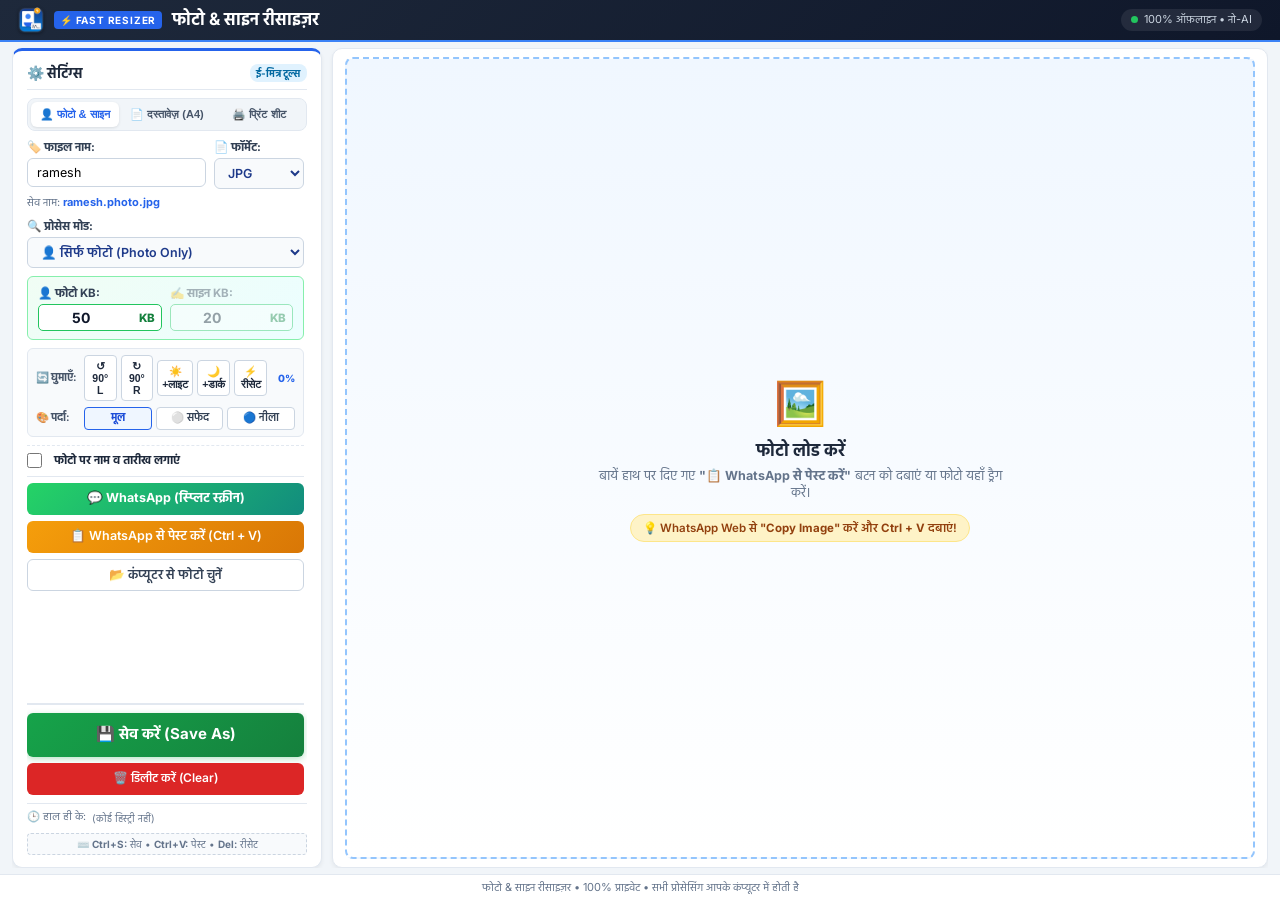
<file: static/index.html>
<!DOCTYPE html>
<html lang="hi">
<head>
  <meta charset="UTF-8">
  <meta name="viewport" content="width=device-width, initial-scale=1.0">
  <title>फोटो & साइन रीसाइज़र - E-Mitra Desktop Suite</title>
  <link rel="icon" type="image/x-icon" href="/static/favicon.ico">
  <link rel="stylesheet" href="/static/style.css">
  <link rel="preconnect" href="https://fonts.googleapis.com">
  <link rel="preconnect" href="https://fonts.gstatic.com" crossorigin>
  <link href="https://fonts.googleapis.com/css2?family=Hind:wght@400;500;600;700&family=Inter:wght@400;500;600;700&display=swap" rel="stylesheet">
</head>
<body>

  <!-- Slim Header (Zero-scroll design) -->
  <header class="header">
    <div class="header-container">
      <div class="logo-area">
        <img src="/static/app_icon.png" alt="App Icon" style="width: 26px; height: 26px; border-radius: 6px; box-shadow: 0 1px 3px rgba(0,0,0,0.3);">
        <span class="logo-badge">⚡ FAST RESIZER</span>
        <h1>फोटो & साइन रीसाइज़र</h1>
      </div>
      <div class="header-status">
        <span class="status-dot"></span>
        <span>100% ऑफ़लाइन • नो-AI</span>
      </div>
    </div>
  </header>

  <!-- Master Widescreen App Layout (Settings Left | Previews Right in ONE BOX) -->
  <main class="main-container">
    <div class="app-compact-grid">
      
      <!-- ================= LEFT PANEL: COMPACT SETTINGS ================= -->
      <aside class="settings-card card">
        <div class="card-title-bar">
          <h3>⚙️ सेटिंग्स</h3>
          <span class="badge badge-info">ई-मित्र टूल्स</span>
        </div>

        <!-- 3-TAB SWITCHER (Photo & Sign | Document/Aadhaar | Print Sheet) -->
        <div class="settings-tabs-bar">
          <button type="button" id="tabBtnPhoto" class="tab-btn active" title="पासपोर्ट फोटो व हस्ताक्षर">👤 फोटो & साइन</button>
          <button type="button" id="tabBtnDoc" class="tab-btn" title="मार्कशीट व आधार Front+Back">📄 दस्तावेज़ (A4)</button>
          <button type="button" id="tabBtnPrint" class="tab-btn" title="4x6 या A4 पासपोर्ट फोटो शीट">🖨️ प्रिंट शीट</button>
        </div>

        <!-- ================= TAB 1: PHOTO & SIGNATURE PANEL ================= -->
        <div id="panelPhoto" class="tab-panel">
          <!-- 1. Customer Name & Format -->
          <div class="form-row-compact">
            <div class="form-group flex-2">
              <label for="fileBaseName">🏷️ फाइल नाम:</label>
              <input type="text" id="fileBaseName" class="form-control" value="ramesh" placeholder="उदा. ramesh">
            </div>
            <div class="form-group flex-1">
              <label for="formatSelect">📄 फॉर्मेट:</label>
              <select id="formatSelect" class="form-control select-accent">
                <option value="jpeg" selected>JPG</option>
                <option value="pdf">PDF</option>
              </select>
            </div>
          </div>
          <div class="preview-filename-badge">
            सेव नाम: <strong id="previewNameTag" class="text-primary">ramesh.photo.jpg</strong>
          </div>

          <!-- 2. Mode Select (Photo, Sign, Thumb, Both) -->
          <div class="form-group">
            <label for="modeSelect">🔍 प्रोसेस मोड:</label>
            <select id="modeSelect" class="form-control select-accent">
              <option value="photo" selected>👤 सिर्फ फोटो (Photo Only)</option>
              <option value="auto">✨ दोनों (Photo & Sign)</option>
              <option value="sign">✍️ सिर्फ सिग्नेचर (Sign Only)</option>
              <option value="thumb">👆 अंगूठे का निशान (Thumb / LTI)</option>
            </select>
          </div>

          <!-- 3. Target KB Inputs -->
          <div class="kb-compact-box">
            <div class="form-row-compact">
              <div id="photoKbBox" class="form-group flex-1">
                <label for="photoTargetKb">👤 फोटो KB:</label>
                <div class="input-with-tag">
                  <input type="number" id="photoTargetKb" class="form-control kb-input" value="50" min="5" max="500">
                  <span class="input-tag">KB</span>
                </div>
              </div>

              <div id="signKbBox" class="form-group flex-1 dimmed">
                <label id="signKbLabel" for="signTargetKb">✍️ साइन KB:</label>
                <div class="input-with-tag">
                  <input type="number" id="signTargetKb" class="form-control kb-input" value="20" min="5" max="300">
                  <span class="input-tag">KB</span>
                </div>
              </div>
            </div>
          </div>

          <!-- 4. Quick Image Adjustments Toolbar (Rotate, Brightness, Background) -->
          <div class="quick-adjust-toolbar">
            <!-- Row A: Rotate 90 & Brightness/Dark Tone -->
            <div class="adjust-row">
              <span class="adjust-label">🔄 घुमाएँ:</span>
              <button type="button" id="btnRotateLeft" class="btn-tool-sm" title="90° बाएँ घुमाएँ">↺ 90° L</button>
              <button type="button" id="btnRotateRight" class="btn-tool-sm" title="90° दाएँ घुमाएँ">↻ 90° R</button>
              <button type="button" id="btnToneBright" class="btn-tool-sm" title="हल्का गोरा / साफ करें">☀️ +लाइट</button>
              <button type="button" id="btnToneDark" class="btn-tool-sm" title="साइन गहरा / डार्क करें">🌙 +डार्क</button>
              <button type="button" id="btnToneReset" class="btn-tool-sm" title="नॉर्मल टोन">⚡ रीसेट</button>
              <span id="toneIndicator" style="font-size: 10px; font-weight: 800; color: #2563eb; min-width: 24px; text-align: right;">0%</span>
            </div>
            <!-- Row B: Background Color Replacement -->
            <div class="adjust-row">
              <span class="adjust-label">🎨 पर्दा:</span>
              <div class="bg-opt-group">
                <label class="bg-opt"><input type="radio" name="photoBgColor" value="original" checked> <span>मूल</span></label>
                <label class="bg-opt"><input type="radio" name="photoBgColor" value="white"> <span>⚪ सफेद</span></label>
                <label class="bg-opt"><input type="radio" name="photoBgColor" value="blue"> <span>🔵 नीला</span></label>
              </div>
            </div>
          </div>

          <!-- 5. Optional Name & Date on Photo -->
          <div class="name-date-compact-box">
            <label class="custom-checkbox">
              <input type="checkbox" id="addNameDateCheck">
              <span class="checkmark"></span>
              <strong>फोटो पर नाम व तारीख लगाएं</strong>
            </label>

            <div id="nameDateFields" class="form-row-compact hidden" style="margin-top: 6px;">
              <input type="text" id="candidateName" class="form-control" placeholder="विद्यार्थी नाम (SURESH)">
              <input type="text" id="photoDate" class="form-control" placeholder="तारीख (24/10/2026)">
            </div>
          </div>

          <!-- 6. WhatsApp & Upload Action Buttons -->
          <div class="buttons-compact-stack">
            <button type="button" id="btnOpenWhatsApp" class="btn btn-whatsapp btn-block" title="WhatsApp खोलें या सामने लाएं">
              💬 WhatsApp (स्प्लिट स्क्रीन)
            </button>
            <button type="button" id="pasteBtn" class="btn btn-paste btn-block">
              📋 WhatsApp से पेस्ट करें (Ctrl + V)
            </button>
            <label for="fileInput" class="btn btn-outline btn-block file-browse-label">
              📂 कंप्यूटर से फोटो चुनें
            </label>
            <input type="file" id="fileInput" accept="image/jpeg,image/png,image/webp,image/jpg" style="display: none;">
          </div>

          <!-- 7. Save As & Clear Buttons -->
          <div class="save-compact-stack">
            <button id="btnSaveAs" class="btn btn-success btn-save-main btn-block">
              💾 सेव करें (Save As)
            </button>
            <button id="btnClear" class="btn btn-danger btn-block">
              🗑️ डिलीट करें (Clear)
            </button>
          </div>
        </div>

        <!-- ================= TAB 2: DOCUMENT & MARKSHEET RESIZER ================= -->
        <div id="panelDoc" class="tab-panel hidden">
          <!-- Document Mode: Single vs ID Merge -->
          <div class="form-group">
            <label for="docModeSelect">📑 दस्तावेज़ प्रकार:</label>
            <select id="docModeSelect" class="form-control select-accent">
              <option value="single" selected>📄 सिंगल मार्कशीट / जाति / मूल निवास</option>
              <option value="id_merge">🪪 पहचान पत्र (आधार / वोटर ID) Front + Back</option>
            </select>
          </div>

          <!-- Customer Name & Format -->
          <div class="form-row-compact">
            <div class="form-group flex-2">
              <label for="docBaseName">🏷️ फाइल नाम:</label>
              <input type="text" id="docBaseName" class="form-control" value="ramesh_marksheet" placeholder="उदा. ramesh_marksheet">
            </div>
            <div class="form-group flex-1">
              <label for="docFormatSelect">📄 फॉर्मेट:</label>
              <select id="docFormatSelect" class="form-control select-accent">
                <option value="pdf" selected>PDF</option>
                <option value="jpeg">JPG</option>
              </select>
            </div>
          </div>

          <!-- Target KB Quick Pills -->
          <div class="form-group">
            <label>🎯 टार्गेट KB (सरकारी साइज):</label>
            <div class="kb-pills-row">
              <button type="button" class="kb-pill" data-kb="100">100 KB</button>
              <button type="button" class="kb-pill active" data-kb="150">150 KB</button>
              <button type="button" class="kb-pill" data-kb="200">200 KB</button>
              <button type="button" class="kb-pill" data-kb="300">300 KB</button>
            </div>
            <div class="input-with-tag" style="margin-top: 5px;">
              <input type="number" id="docTargetKb" class="form-control kb-input" value="150" min="20" max="1000">
              <span class="input-tag">KB</span>
            </div>
          </div>

          <!-- Document Upload & Paste Buttons -->
          <div class="buttons-compact-stack">
            <button type="button" id="btnDocPaste" class="btn btn-paste btn-block">
              📋 WhatsApp से पेस्ट करें
            </button>
            <label for="docFileInput1" class="btn btn-outline btn-block file-browse-label">
              <span id="docFileLabel1">📂 दस्तावेज़ / फ्रंट फोटो चुनें</span>
            </label>
            <input type="file" id="docFileInput1" accept="image/*,application/pdf" style="display: none;">

            <label for="docFileInput2" id="docFileLabel2Wrap" class="btn btn-outline btn-block file-browse-label hidden">
              📂 बैक (पिछला) फोटो चुनें
            </label>
            <input type="file" id="docFileInput2" accept="image/*,application/pdf" style="display: none;">
          </div>

          <!-- Save Document Button -->
          <div class="save-compact-stack">
            <button type="button" id="btnSaveDoc" class="btn btn-success btn-save-main btn-block">
              💾 दस्तावेज़ सेव करें (Save As)
            </button>
            <button type="button" id="btnClearDoc" class="btn btn-danger btn-block">
              🗑️ रीसेट (Clear)
            </button>
          </div>
        </div>

        <!-- ================= TAB 3: PASSPORT PHOTO PRINT SHEET ================= -->
        <div id="panelPrint" class="tab-panel hidden">
          <div class="form-group">
            <label for="printSheetType">📇 प्रिंट शीट लेआउट:</label>
            <select id="printSheetType" class="form-control select-accent">
              <option value="4x6_6" selected>📇 4×6 इंच (6 फोटो - 2×3 ग्रिड)</option>
              <option value="4x6_8">📇 4×6 इंच (8 फोटो - 2×4 ग्रिड)</option>
              <option value="a4_12">📄 A4 शीट (12 फोटो)</option>
              <option value="a4_24">📄 A4 शीट (24 फोटो)</option>
            </select>
          </div>

          <div class="name-date-compact-box">
            <label class="custom-checkbox">
              <input type="checkbox" id="printBorderCheck" checked>
              <span class="checkmark"></span>
              <strong>काटने के लिए पतला काला बॉर्डर लगाएं</strong>
            </label>
          </div>

          <div class="buttons-compact-stack" style="margin-top: 10px;">
            <button type="button" id="btnPrintNow" class="btn btn-block" style="background: #0284c7; color: white; font-weight: 700;">
              🖨️ तुरंत प्रिंट निकालें (Ctrl + P)
            </button>
            <button type="button" id="btnSavePrintSheet" class="btn btn-success btn-block">
              💾 4×6 शीट सेव करें (Save JPG)
            </button>
          </div>

          <p class="text-muted" style="font-size: 11px; margin-top: 8px; line-height: 1.4;">
            💡 <strong>टिप:</strong> पहले टैब से कोई भी फोटो लोड करें, वह अपने आप 4×6 या A4 फोटो प्रिंट शीट में सेट हो जाएगी।
          </p>
        </div>

        <!-- ================= BOTTOM STRIP: RECENT CUSTOMERS & SHORTCUTS ================= -->
        <div class="recent-customers-bar">
          <span>🕒 हाल ही के:</span>
          <div id="recentChipsContainer" class="recent-chips-container">
            <span class="text-muted" style="font-size: 10px;">(कोई हिस्ट्री नहीं)</span>
          </div>
        </div>

        <div class="shortcuts-hint-bar">
          ⌨️ <strong>Ctrl+S:</strong> सेव • <strong>Ctrl+V:</strong> पेस्ट • <strong>Del:</strong> रीसेट
        </div>

      </aside>

      <!-- ================= RIGHT PANEL: UNIFIED PREVIEW BOX ================= -->
      <section class="preview-unified-card card">
        
        <!-- Empty Placeholder (Before Image Load) -->
        <div id="emptyDropZone" class="unified-empty-dropzone">
          <div class="empty-icon-art">🖼️</div>
          <h3>फोटो लोड करें</h3>
          <p class="text-muted">
            बायें हाथ पर दिए गए <strong>"📋 WhatsApp से पेस्ट करें"</strong> बटन को दबाएं या फोटो यहाँ ड्रैग करें।
          </p>
          <div class="paste-hint-pill">
            💡 WhatsApp Web से <strong>"Copy Image"</strong> करें और <strong>Ctrl + V</strong> दबाएं!
          </div>
        </div>

        <!-- Active State: BOTH PREVIEWS IN ONE UNIFIED BOX (Left: Crop | Right: Actual Preview) -->
        <div id="activeUnifiedView" class="unified-split-container hidden">
          
          <!-- Unified Header Bar -->
          <div class="unified-top-bar">
            <div class="top-bar-left">
              <span class="preview-title">📷 क्रॉप व एक्चुअल प्रीव्यू</span>
              <span id="previewTagMeta" class="preview-meta-pill">50 KB • 3.5 × 4.5 cm</span>
            </div>
            <div class="top-bar-tools">
              <button id="btnToolPhoto" class="btn btn-tool active-tool-photo">🟢 फोटो बॉक्स</button>
              <button id="btnToolSign" class="btn btn-tool">🔵 साइन बॉक्स</button>
              <button id="btnAutoReset" class="btn btn-outline btn-sm">⚡ रीसेट</button>
            </div>
          </div>

          <!-- The Two Side-by-Side Halves Inside This One Box -->
          <div class="unified-halves-row">
            
            <!-- LEFT HALF: Source Image with interactive crop handles -->
            <div class="half-box left-half">
              <div class="half-header">
                <span>📐 मूल इमेज (माउस से बॉक्स खींचें):</span>
              </div>
              <div class="canvas-fit-box">
                <canvas id="cropCanvas"></canvas>
              </div>
            </div>

            <!-- RIGHT HALF: Ready Actual Output Preview (Passport photo & signature) -->
            <div class="half-box right-half">
              <div class="half-header">
                <span>🔴 तैयार एक्चुअल फोटो (Live Output):</span>
                <span class="badge badge-success">READY</span>
              </div>

              <div class="live-output-display">
                
                <!-- Live Passport Photo -->
                <div id="livePhotoWrapper" class="output-canvas-wrap">
                  <div id="bgActiveBadge" class="bg-active-pill hidden">⚪ सफेद बैकग्राउंड</div>
                  <canvas id="livePhotoCanvas"></canvas>
                </div>

                <!-- Live Signature (if enabled) -->
                <div id="liveSignWrapper" class="output-canvas-wrap hidden" style="margin-top: 8px;">
                  <canvas id="liveSignCanvas"></canvas>
                </div>

                <div class="live-status-footer">
                  फ़ाइल नाम: <strong id="liveFilenameDisplay" class="text-primary">ramesh.photo.jpg</strong>
                </div>

              </div>
            </div>

          </div>

        </div>

        <!-- Active State: DOCUMENT RESIZER PREVIEW -->
        <div id="activeDocView" class="doc-preview-container hidden">
          <div class="unified-top-bar">
            <div class="top-bar-left">
              <span class="preview-title">📄 दस्तावेज़ लाइव प्रीव्यू</span>
              <span id="docMetaPill" class="preview-meta-pill">150 KB • PDF Ready</span>
            </div>
            <div class="top-bar-tools">
              <button id="btnDocRotateLeft" class="btn btn-outline btn-sm">↺ 90° घुमाएँ</button>
            </div>
          </div>
          <div class="doc-canvas-box">
            <canvas id="docCanvas"></canvas>
          </div>
        </div>

        <!-- Active State: PRINT SHEET PREVIEW -->
        <div id="activePrintView" class="print-preview-container hidden">
          <div class="unified-top-bar">
            <div class="top-bar-left">
              <span class="preview-title">🖨️ पासपोर्ट फोटो प्रिंट शीट</span>
              <span id="printMetaPill" class="preview-meta-pill">6 फोटो • 4×6 इंच (300 DPI)</span>
            </div>
          </div>
          <div class="print-canvas-box" id="printCanvasWrapper">
            <canvas id="printSheetCanvas"></canvas>
          </div>
        </div>

      </section>

    </div>
  </main>

  <!-- Slim Footer -->
  <footer class="footer">
    <p>फोटो & साइन रीसाइज़र • 100% प्राइवेट • सभी प्रोसेसिंग आपके कंप्यूटर में होती है</p>
  </footer>

  <script src="/static/app.js"></script>
</body>
</html>
</file>
<file: static/style.css>
:root {
  --primary: #2563eb;
  --primary-hover: #1d4ed8;
  --secondary: #475569;
  --success: #16a34a;
  --success-hover: #15803d;
  --danger: #dc2626;
  --danger-hover: #b91c1c;
  --warning: #f59e0b;
  --bg: #f1f5f9;
  --card-bg: #ffffff;
  --border: #e2e8f0;
  --text-main: #0f172a;
  --text-muted: #64748b;
  --radius: 10px;
  --shadow: 0 2px 4px rgba(0,0,0,0.06);
}

* {
  box-sizing: border-box;
  margin: 0;
  padding: 0;
}

/* ZERO SCROLLBAR: 100vh Viewport Fit */
html, body {
  height: 100vh;
  max-height: 100vh;
  overflow: hidden;
  font-family: 'Inter', 'Hind', sans-serif;
  background-color: var(--bg);
  color: var(--text-main);
  line-height: 1.4;
  display: flex;
  flex-direction: column;
}

/* Slim Compact Header */
.header {
  height: 42px;
  background: linear-gradient(135deg, #1e293b 0%, #0f172a 100%);
  color: #ffffff;
  padding: 0 18px;
  display: flex;
  align-items: center;
  border-bottom: 2.5px solid #3b82f6;
  flex-shrink: 0;
}

.header-container {
  width: 100%;
  max-width: 1440px;
  margin: 0 auto;
  display: flex;
  justify-content: space-between;
  align-items: center;
}

.logo-area {
  display: flex;
  align-items: center;
  gap: 10px;
}

.logo-badge {
  background: #2563eb;
  color: white;
  font-weight: 700;
  font-size: 10px;
  padding: 2px 6px;
  border-radius: 4px;
  letter-spacing: 0.8px;
}

.logo-area h1 {
  font-size: 17px;
  font-weight: 700;
  color: #ffffff;
}

.header-status {
  display: flex;
  align-items: center;
  gap: 6px;
  background: rgba(255, 255, 255, 0.08);
  padding: 3px 10px;
  border-radius: 14px;
  font-size: 11px;
  color: #cbd5e1;
}

.status-dot {
  width: 7px;
  height: 7px;
  background-color: #22c55e;
  border-radius: 50%;
  display: inline-block;
}

/* Main Container (Fits Exactly without Scroll) */
.main-container {
  flex: 1;
  min-height: 0;
  max-width: 1440px;
  width: 100%;
  margin: 0 auto;
  padding: 6px 12px;
  overflow: hidden;
}

.app-compact-grid {
  display: grid;
  grid-template-columns: 310px 1fr;
  gap: 10px;
  height: 100%;
  min-height: 0;
  overflow: hidden;
}

/* Base Card */
.card {
  background-color: var(--card-bg);
  border-radius: var(--radius);
  border: 1px solid var(--border);
  box-shadow: var(--shadow);
  padding: 12px 14px;
}

/* ================= LEFT SETTINGS PANEL (Compact) ================= */
.settings-card {
  height: 100%;
  display: flex;
  flex-direction: column;
  gap: 8px;
  overflow: hidden;
  border-top: 3.5px solid var(--primary);
}

.card-title-bar {
  display: flex;
  justify-content: space-between;
  align-items: center;
  padding-bottom: 6px;
  border-bottom: 1px solid var(--border);
}

.card-title-bar h3 {
  font-size: 14px;
  font-weight: 700;
  color: #1e293b;
}

.form-group {
  display: flex;
  flex-direction: column;
  gap: 3px;
}

.form-row-compact {
  display: flex;
  gap: 8px;
}

.flex-1 { flex: 1; min-width: 0; }
.flex-2 { flex: 2; min-width: 0; }

label {
  font-size: 11.5px;
  font-weight: 700;
  color: #334155;
}

.form-control {
  width: 100%;
  padding: 6px 9px;
  border-radius: 6px;
  border: 1.5px solid #cbd5e1;
  font-size: 12.5px;
  font-family: inherit;
  outline: none;
  background: #ffffff;
}

.form-control:focus {
  border-color: var(--primary);
}

.select-accent {
  font-weight: 600;
  color: #1e3a8a;
  background-color: #f8fafc;
}

.preview-filename-badge {
  font-size: 11px;
  color: #64748b;
  margin-top: -2px;
}

.text-primary {
  color: #2563eb !important;
  font-weight: 700;
}

/* KB Inputs Box */
.kb-compact-box {
  background: linear-gradient(135deg, #f0fdf4 0%, #ecfeff 100%);
  border: 1.5px solid #86efac;
  border-radius: 6px;
  padding: 8px 10px;
}

.dimmed {
  opacity: 0.4;
  pointer-events: none;
}

.input-with-tag {
  display: flex;
  align-items: center;
  position: relative;
}

.kb-input {
  font-size: 14px !important;
  font-weight: 700 !important;
  color: #0f172a !important;
  padding-right: 32px !important;
  border: 1.5px solid #22c55e !important;
  border-radius: 5px !important;
  text-align: center;
  padding-top: 4px;
  padding-bottom: 4px;
}

.input-tag {
  position: absolute;
  right: 7px;
  font-size: 11.5px;
  font-weight: 800;
  color: #15803d;
  pointer-events: none;
}

/* Name Date Box */
.name-date-compact-box {
  padding-top: 6px;
  border-top: 1px dashed var(--border);
}

.custom-checkbox {
  display: flex;
  align-items: center;
  gap: 6px;
  cursor: pointer;
  user-select: none;
  font-size: 11.5px;
  color: #1e293b;
}

.custom-checkbox input {
  width: 15px;
  height: 15px;
  cursor: pointer;
}

/* Buttons Stack Left */
.buttons-compact-stack {
  display: flex;
  flex-direction: column;
  gap: 6px;
  padding-top: 6px;
  border-top: 1px solid var(--border);
}

.save-compact-stack {
  display: flex;
  flex-direction: column;
  gap: 6px;
  margin-top: auto; /* Pushes to bottom of left card */
  padding-top: 8px;
  border-top: 2px solid var(--border);
}

.btn-whatsapp {
  background: linear-gradient(135deg, #25d366 0%, #128c7e 100%);
  color: #ffffff;
  border: 1px solid #075e54;
  font-size: 12.5px !important;
  font-weight: 700 !important;
  padding: 6px 10px !important;
}

.btn-whatsapp:hover {
  background: linear-gradient(135deg, #128c7e 0%, #075e54 100%);
}

.btn-paste {
  background: linear-gradient(135deg, #f59e0b 0%, #d97706 100%);
  color: #ffffff;
  border: 1px solid #b45309;
  font-size: 12.5px !important;
  padding: 6px 10px !important;
}

.file-browse-label {
  cursor: pointer;
  text-align: center;
  font-size: 12.5px !important;
  padding: 6px 10px !important;
}

.btn-save-main {
  font-size: 15px !important;
  font-weight: 700 !important;
  padding: 10px 14px !important;
  background: linear-gradient(135deg, #16a34a 0%, #15803d 100%) !important;
  box-shadow: 0 2px 6px rgba(22, 163, 74, 0.3) !important;
}

.btn-save-main:hover {
  background: linear-gradient(135deg, #15803d 0%, #166534 100%) !important;
}

/* ================= RIGHT UNIFIED PREVIEW PANEL (ONE BOX!) ================= */
.preview-unified-card {
  height: 100%;
  min-height: 0;
  display: flex;
  flex-direction: column;
  overflow: hidden;
  padding: 8px 12px;
}

/* Empty State */
.unified-empty-dropzone {
  border: 2px dashed #93c5fd;
  border-radius: 8px;
  background: linear-gradient(180deg, #f0f7ff 0%, #ffffff 100%);
  text-align: center;
  height: 100%;
  min-height: 0;
  display: flex;
  flex-direction: column;
  align-items: center;
  justify-content: center;
  padding: 16px;
}

.empty-icon-art {
  font-size: 42px;
  margin-bottom: 6px;
}

.unified-empty-dropzone h3 {
  font-size: 17px;
  font-weight: 700;
  color: #1e293b;
  margin-bottom: 4px;
}

.unified-empty-dropzone p {
  color: var(--text-muted);
  font-size: 12.5px;
  max-width: 420px;
  margin-bottom: 12px;
}

.paste-hint-pill {
  background: #fef3c7;
  color: #92400e;
  border: 1px solid #fde68a;
  padding: 5px 12px;
  border-radius: 16px;
  font-size: 11.5px;
  font-weight: 600;
}

/* Active Unified View */
.unified-split-container {
  height: 100%;
  min-height: 0;
  display: flex;
  flex-direction: column;
  overflow: hidden;
}

.unified-top-bar {
  display: flex;
  justify-content: space-between;
  align-items: center;
  padding-bottom: 5px;
  margin-bottom: 6px;
  border-bottom: 1.5px solid var(--border);
  flex-shrink: 0;
}

.top-bar-left {
  display: flex;
  align-items: center;
  gap: 8px;
}

.preview-title {
  font-size: 13.5px;
  font-weight: 700;
  color: #0f172a;
}

.preview-meta-pill {
  background: #f1f5f9;
  border: 1px solid #cbd5e1;
  padding: 2px 7px;
  border-radius: 10px;
  font-size: 11px;
  font-weight: 600;
  color: #475569;
}

.top-bar-tools {
  display: flex;
  gap: 5px;
}

/* THE TWO HALVES SIDE-BY-SIDE INSIDE THIS ONE BOX */
.unified-halves-row {
  flex: 1;
  min-height: 0;
  display: grid;
  grid-template-columns: 1.15fr 1fr;
  gap: 10px;
  height: calc(100% - 32px);
  overflow: hidden;
}

.half-box {
  display: flex;
  flex-direction: column;
  height: 100%;
  min-height: 0;
  overflow: hidden;
  background: #f8fafc;
  border: 1.5px solid #cbd5e1;
  border-radius: 8px;
  padding: 6px;
}

.half-header {
  display: flex;
  justify-content: space-between;
  align-items: center;
  font-size: 11px;
  font-weight: 700;
  color: #334155;
  margin-bottom: 4px;
  flex-shrink: 0;
}

/* Left Half: Canvas Box */
.canvas-fit-box {
  flex: 1;
  min-height: 0;
  background: #1e293b;
  border-radius: 6px;
  overflow: hidden;
  display: flex;
  align-items: center;
  justify-content: center;
  padding: 4px;
}

#cropCanvas {
  max-width: 100%;
  max-height: 100%;
  object-fit: contain;
  cursor: crosshair;
  border-radius: 3px;
  box-shadow: 0 2px 6px rgba(0,0,0,0.3);
}

/* Right Half: Live Actual Output Display */
.live-output-display {
  flex: 1;
  min-height: 0;
  display: flex;
  flex-direction: column;
  align-items: center;
  justify-content: center;
  background: #ffffff;
  border-radius: 6px;
  padding: 6px;
  border: 1px solid #e2e8f0;
  overflow: hidden;
}

.output-canvas-wrap {
  flex: 1;
  min-height: 0;
  display: flex;
  align-items: center;
  justify-content: center;
  width: 100%;
  overflow: hidden;
}

#livePhotoCanvas {
  max-height: 100%;
  max-width: 100%;
  object-fit: contain;
  border-radius: 4px;
  box-shadow: 0 4px 10px rgba(0,0,0,0.15);
  border: 3px solid #ffffff;
  background: #ffffff;
}

#liveSignCanvas {
  max-height: 70px;
  max-width: 100%;
  border-radius: 3px;
  border: 1px solid #cbd5e1;
  background: #ffffff;
}

.live-status-footer {
  font-size: 11.5px;
  color: #475569;
  margin-top: 6px;
  flex-shrink: 0;
}

/* Buttons */
.btn {
  display: inline-flex;
  align-items: center;
  justify-content: center;
  gap: 5px;
  padding: 6px 12px;
  font-size: 12px;
  font-weight: 600;
  border-radius: 6px;
  border: none;
  cursor: pointer;
  text-decoration: none;
  font-family: inherit;
  transition: all 0.15s ease;
}

.btn-tool {
  background: #f1f5f9;
  border: 1px solid #cbd5e1;
  color: #334155;
  font-size: 11.5px;
  padding: 4px 9px;
  border-radius: 5px;
}

.active-tool-photo {
  background: #dcfce7 !important;
  border-color: #22c55e !important;
  color: #15803d !important;
}

.active-tool-sign {
  background: #dbeafe !important;
  border-color: #3b82f6 !important;
  color: #1d4ed8 !important;
}

.btn-primary { background-color: var(--primary); color: #ffffff; }
.btn-success { background-color: var(--success); color: #ffffff; }
.btn-danger { background-color: var(--danger); color: #ffffff; }

.btn-outline {
  background-color: transparent;
  border: 1.5px solid #cbd5e1;
  color: #334155;
}

.btn-block { width: 100%; }

.badge {
  font-size: 10px;
  font-weight: 700;
  padding: 2px 6px;
  border-radius: 8px;
}

.badge-info { background: #e0f2fe; color: #0369a1; }
.badge-success { background: #dcfce7; color: #15803d; }

/* Slim Footer */
.footer {
  height: 26px;
  text-align: center;
  font-size: 11px;
  color: #64748b;
  border-top: 1px solid var(--border);
  background: #ffffff;
  display: flex;
  align-items: center;
  justify-content: center;
  flex-shrink: 0;
}

.bg-active-pill {
  position: absolute;
  top: 6px;
  right: 6px;
  background: rgba(15, 23, 42, 0.85);
  color: #ffffff;
  font-size: 10px;
  font-weight: 700;
  padding: 2px 7px;
  border-radius: 10px;
  z-index: 10;
  pointer-events: none;
  box-shadow: 0 2px 5px rgba(0,0,0,0.2);
}

.output-canvas-wrap {
  position: relative;
}

.hidden {
  display: none !important;
}

/* ================= 3-TAB SETTINGS SYSTEM ================= */
.settings-tabs-bar {
  display: flex;
  gap: 4px;
  background: #f1f5f9;
  padding: 3px;
  border-radius: 8px;
  border: 1px solid var(--border);
  flex-shrink: 0;
}

.tab-btn {
  flex: 1;
  padding: 6px 2px;
  font-size: 11px;
  font-weight: 700;
  border: none;
  background: transparent;
  color: #475569;
  border-radius: 6px;
  cursor: pointer;
  transition: all 0.15s ease;
  white-space: nowrap;
  text-align: center;
}

.tab-btn:hover {
  background: #e2e8f0;
  color: #0f172a;
}

.tab-btn.active {
  background: #ffffff;
  color: var(--primary);
  box-shadow: 0 1px 3px rgba(0,0,0,0.1);
}

.tab-panel {
  display: flex;
  flex-direction: column;
  gap: 8px;
  flex: 1;
  min-height: 0;
  overflow-y: auto;
  overflow-x: hidden;
  padding-right: 3px;
}

.tab-panel::-webkit-scrollbar {
  width: 4px;
}

.tab-panel::-webkit-scrollbar-thumb {
  background: #cbd5e1;
  border-radius: 4px;
}

/* Quick Adjustments Toolbar */
.quick-adjust-toolbar {
  background: #f8fafc;
  border: 1.5px solid #e2e8f0;
  border-radius: 6px;
  padding: 6px 8px;
  display: flex;
  flex-direction: column;
  gap: 6px;
}

.adjust-row {
  display: flex;
  align-items: center;
  justify-content: space-between;
  gap: 4px;
}

.adjust-label {
  font-size: 10.5px;
  font-weight: 700;
  color: #475569;
  min-width: 44px;
}

.btn-tool-sm {
  flex: 1;
  padding: 4px 4px;
  font-size: 10.5px;
  font-weight: 700;
  border: 1px solid #cbd5e1;
  border-radius: 4px;
  background: #ffffff;
  color: #1e293b;
  cursor: pointer;
  transition: all 0.12s;
  text-align: center;
}

.btn-tool-sm:hover {
  background: #eff6ff;
  border-color: #93c5fd;
  color: #1d4ed8;
}

.btn-tool-sm:active {
  transform: scale(0.96);
}

.bg-opt-group {
  display: flex;
  gap: 4px;
  flex: 1;
}

.bg-opt {
  flex: 1;
  display: flex;
  align-items: center;
  justify-content: center;
  padding: 3px 2px;
  font-size: 10.5px;
  font-weight: 600;
  border: 1px solid #cbd5e1;
  border-radius: 4px;
  background: #ffffff;
  cursor: pointer;
}

.bg-opt input {
  display: none;
}

.bg-opt:has(input:checked) {
  border-color: #2563eb;
  background: #eff6ff;
  color: #1d4ed8;
  font-weight: 700;
}

/* Document KB Pills */
.kb-pills-row {
  display: flex;
  gap: 4px;
}

.kb-pill {
  flex: 1;
  padding: 5px 2px;
  font-size: 11px;
  font-weight: 700;
  border: 1px solid #cbd5e1;
  border-radius: 4px;
  background: #f8fafc;
  color: #334155;
  cursor: pointer;
  text-align: center;
  transition: all 0.15s;
}

.kb-pill:hover {
  background: #e2e8f0;
}

.kb-pill.active {
  background: #16a34a;
  color: #ffffff;
  border-color: #15803d;
}

/* Recent Customers Bar & Shortcuts Hint */
.recent-customers-bar {
  padding-top: 6px;
  border-top: 1px solid var(--border);
  display: flex;
  align-items: center;
  gap: 6px;
  flex-shrink: 0;
  font-size: 10.5px;
  color: #64748b;
  overflow-x: auto;
  white-space: nowrap;
}

.recent-chips-container {
  display: flex;
  gap: 4px;
  overflow-x: auto;
}

.recent-chip {
  background: #e2e8f0;
  color: #1e293b;
  padding: 2px 7px;
  border-radius: 10px;
  font-size: 10px;
  font-weight: 600;
  cursor: pointer;
  transition: all 0.12s;
}

.recent-chip:hover {
  background: #cbd5e1;
  color: #0f172a;
}

.shortcuts-hint-bar {
  font-size: 10px;
  color: #64748b;
  text-align: center;
  flex-shrink: 0;
  background: #f8fafc;
  padding: 3px 6px;
  border-radius: 4px;
  border: 1px dashed #cbd5e1;
}

/* Document & Print Canvas View Containers */
.doc-preview-container, .print-preview-container {
  display: flex;
  flex-direction: column;
  height: 100%;
  width: 100%;
  gap: 8px;
}

.doc-canvas-box, .print-canvas-box {
  flex: 1;
  min-height: 0;
  display: flex;
  align-items: center;
  justify-content: center;
  background: #334155;
  border-radius: 8px;
  padding: 10px;
  overflow: hidden;
  position: relative;
}

.doc-canvas-box canvas, .print-canvas-box canvas {
  max-width: 100%;
  max-height: 100%;
  object-fit: contain;
  box-shadow: 0 4px 16px rgba(0,0,0,0.35);
  background: #ffffff;
  border-radius: 2px;
}

/* Print CSS */
@media print {
  body * {
    visibility: hidden;
  }
  #printCanvasWrapper, #printCanvasWrapper * {
    visibility: visible;
  }
  #printCanvasWrapper {
    position: fixed;
    left: 0;
    top: 0;
    width: 100vw;
    height: 100vh;
    display: flex;
    align-items: center;
    justify-content: center;
    background: transparent !important;
    padding: 0 !important;
    margin: 0 !important;
  }
  #printSheetCanvas {
    max-width: 100% !important;
    max-height: 100% !important;
    box-shadow: none !important;
  }
  @page {
    size: auto;
    margin: 0;
  }
}
</file>
